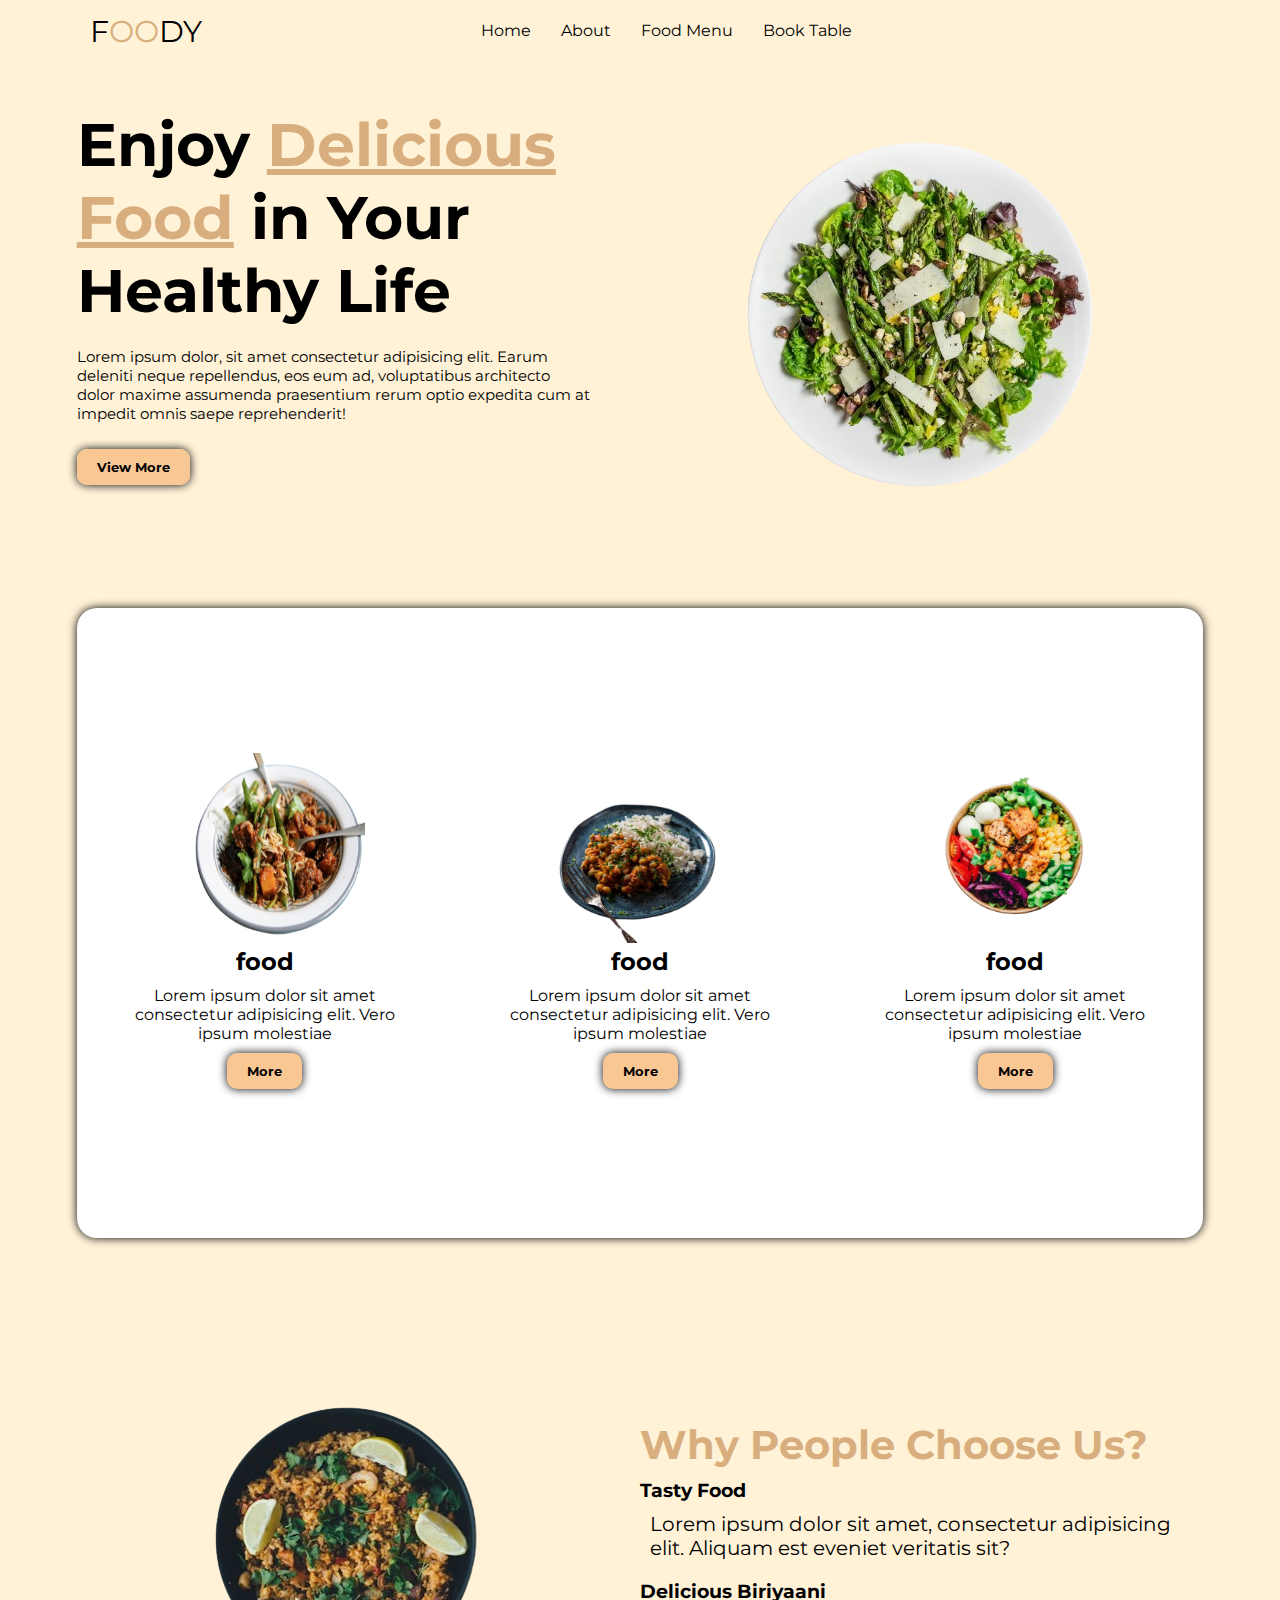
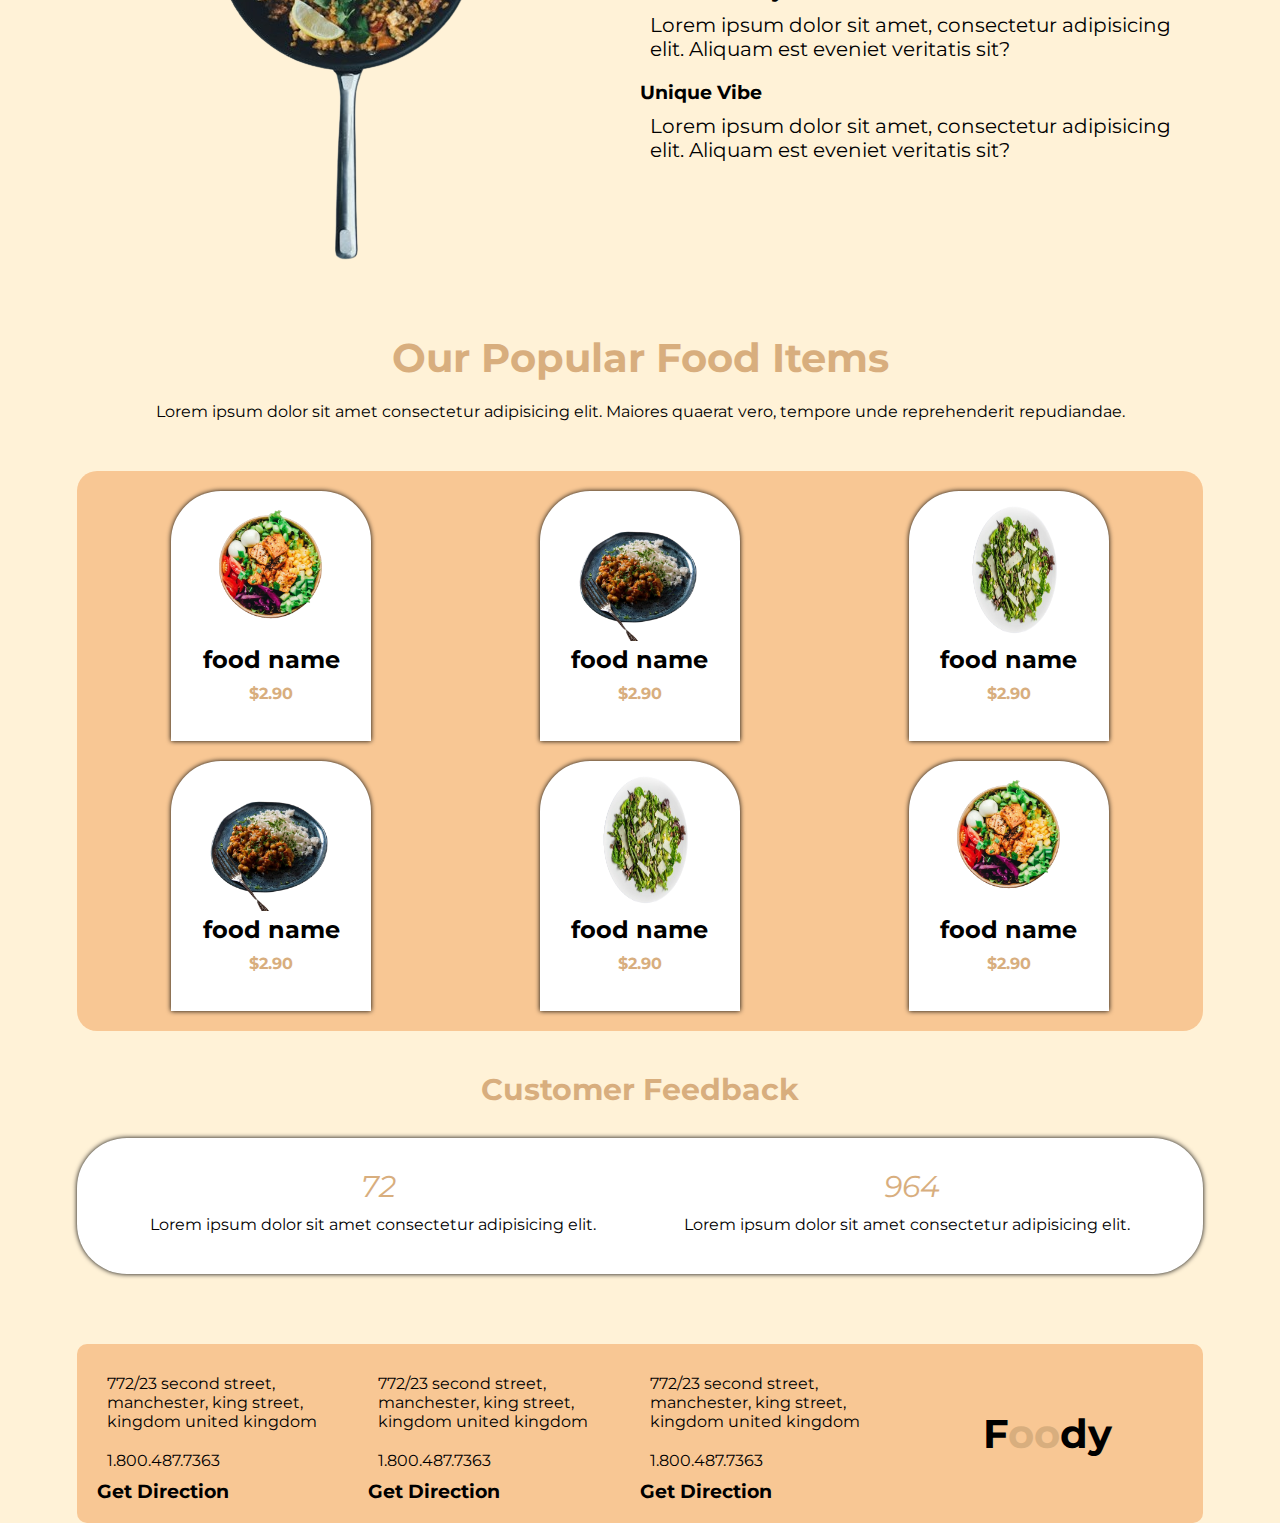
<file: index.html>
<!DOCTYPE html>
<html lang="en">
<head>
    <meta charset="UTF-8">
    <meta name="viewport" content="width=device-width, initial-scale=1.0">
    <title>restaurant Website</title>
    <link rel="preconnect" href="https://fonts.googleapis.com">
    <link rel="preconnect" href="https://fonts.gstatic.com" crossorigin>
    <link href="https://fonts.googleapis.com/css2?family=Montserrat:ital,wght@0,100..900;1,100..900&display=swap" rel="stylesheet">
    <link rel="stylesheet" href="https://cdnjs.cloudflare.com/ajax/libs/font-awesome/6.5.2/css/all.min.css" integrity="sha512-SnH5WK+bZxgPHs44uWIX+LLJAJ9/2PkPKZ5QiAj6Ta86w+fsb2TkcmfRyVX3pBnMFcV7oQPJkl9QevSCWr3W6A==" crossorigin="anonymous" referrerpolicy="no-referrer" />
    <link rel="stylesheet" href="style.css">
    
</head>
 <body>
                <!-- navbar section -->
    <section>
        <div class="container">
            <div class="nav-bar">
                <div class="logo">F<span class="style">OO</span>DY</div>
                <ul class="items">
                    <li><a href="#">Home</a></li>
                    <li><a href="about.html">About</a></li>
                    <li><a href="menu.html">Food Menu</a></li>
                    <li><a href="book.html">Book Table</a></li>
                </ul>

                <div class="icons">
                    <div class="icon" id="user"><a href="signin.html"><i class="fa-solid fa-user"></i></a></div>
                    <div class="icon" id="home"><a href="index.html"><i class="fa-solid fa-home"></i></a></div>
                    <div class="bar" ><i class="fa-solid fa-bars" id="bar"></i></div> 
                    <div class="xmark"><i class="fa-solid fa-xmark" id="crs-mark" style="font:bold; font-size:20px; cursor: pointer;"></i></div>
                </div>
            </div>
        </div>
    </section>
     
        <!-- side nav section -->

    <section>
        <div class="side-nav" id="side-nav">
            <ul class="side-items">
                <li><a href="#">Home</a></li>
                <li><a href="about.html">About</a></li>
                <li><a href="menu.html">Food Menu</a></li>
                <li><a href="book.html">Book Table</a></li>
            </ul>

        </div>
    </section>

    <!-- banner section -->

    <section class="home">
        <div class="banner">
            <div>
                <h1>Enjoy <span>Delicious Food</span> in Your Healthy Life</h1>
                <p>Lorem ipsum dolor, sit amet consectetur adipisicing elit. Earum deleniti neque repellendus, eos eum ad, voluptatibus architecto dolor maxime assumenda praesentium rerum optio expedita cum at impedit omnis saepe reprehenderit!</p>
                <button class="btn"><a href="menu.html">View More</a></button>
            </div>

            <div>
                <img src="/img/img23.png" alt="">
            </div>
        </div>


           <!-- Food items -->
        <div class="main-box">
            <div class="box">
                <img src="/img/img27.png" alt="">
                <h2>food</h2>
                <p>Lorem ipsum dolor sit amet consectetur adipisicing elit. Vero ipsum molestiae </p>
                <button><a href="menu.html">More</a></button>
            </div>

            <div class="box">
                <img src="/img/img30.png" alt="">
                <h2>food</h2>
                <p>Lorem ipsum dolor sit amet consectetur adipisicing elit. Vero ipsum molestiae </p>
                <button><a href="menu.html">More</a></button>
            </div>

            <div class="box">
                <img src="/img/img24.png" alt="">
                <h2>food</h2>
                <p>Lorem ipsum dolor sit amet consectetur adipisicing elit. Vero ipsum molestiae </p>
                <button><a href="menu.html">More</a></button>
            </div>
        </div>

        <!-- our special -->
        <div class="main-box1">
            <div>
                <img src="/img/img25.png" alt="">
            </div>

            <div>
                <h1>
                    Why People Choose Us?
                </h1>

                <h3>Tasty Food</h3>
                <p><span><i class="fa-solid fa-clover"></i>Lorem ipsum dolor sit amet, consectetur adipisicing elit. Aliquam est eveniet veritatis sit?</span></p>
                <h3>Delicious Biriyaani</h3>
                <p><span><i class="fa-solid fa-clover"></i>Lorem ipsum dolor sit amet, consectetur adipisicing elit. Aliquam est eveniet veritatis sit?</span></p>
                <h3>Unique Vibe</h3>
                <p><span><i class="fa-solid fa-clover"></i>Lorem ipsum dolor sit amet, consectetur adipisicing elit. Aliquam est eveniet veritatis sit?</span></p>
            </div>
        </div>

        
        <!-- our popular food items -->

        <div class="main-box2">
            <h1>Our Popular Food Items </h1>
            <p>Lorem ipsum dolor sit amet consectetur adipisicing elit. Maiores quaerat vero, tempore unde reprehenderit repudiandae.</p>
            
            <div class="item">

                <div class="img-div1">
                    <img src="/img/img24.png" alt="">
                    <h2>food name</h2>
                    <h4>$2.90</h4>
                </div>

                <div class="img-div1">
                    <img src="/img/img30.png" alt="">
                    <h2>food name</h2>
                    <h4>$2.90</h4>
                </div>

                <div class="img-div1">
                    <img src="/img/img23.png" alt="">
                    <h2>food name</h2>
                    <h4>$2.90</h4>
                </div>

                <div class="img-div1">
                    <img src="/img/img30.png" alt="">
                    <h2>food name</h2>
                    <h4>$2.90</h4>
                </div>

                <div class="img-div1">
                    <img src="/img/img23.png" alt="">
                    <h2>food name</h2>
                    <h4>$2.90</h4>
                </div>

                <div class="img-div1">
                    <img src="/img/img24.png" alt="">
                    <h2>food name</h2>
                    <h4>$2.90</h4>
                </div>
            </div>  
        </div>


        <div class="customer">
            <h1>Customer Feedback</h1>
            <div class="feedback">
            
                <div>
                    <i class="fa-solid fa-hand-point-right"><span>72</span></i>
                    <p>Lorem ipsum dolor sit amet consectetur adipisicing elit.</p>
                </div>
                
                <div>
                    <i class="fa-solid fa-trophy"><span>964</span></i>
                    <p>Lorem ipsum dolor sit amet consectetur adipisicing elit.</p>
                </div>
            
                
            </div>
        </div>

        <footer class="footer">
            <div>
                <i class="fa-solid fa-location-dot"></i>
                <p>772/23 second street,
                    manchester, king street,
                    kingdom united kingdom 
                </p>
                <i class="fa-solid fa-phone"></i>
                <p>1.800.487.7363</p>
                <i class="fa-solid fa-diamond-turn-right"></i>
                <h3>Get Direction</h3>
            </div>
            

            <div>
                <i class="fa-solid fa-location-dot"></i>
                <p>772/23 second street,
                    manchester, king street,
                    kingdom united kingdom 
                </p>
                <i class="fa-solid fa-phone"></i>
                <p>1.800.487.7363</p>
                <i class="fa-solid fa-diamond-turn-right"></i>
                <h3>Get Direction</h3>
            </div>
            

            <div>
                <i class="fa-solid fa-location-dot"></i>
                <p>772/23 second street,
                    manchester, king street,
                    kingdom united kingdom 
                </p>
                <i class="fa-solid fa-phone"></i>
                <p>1.800.487.7363</p>
                <i class="fa-solid fa-diamond-turn-right"></i>
                <h3>Get Direction</h3>
            </div>
        

            <h2>F<span>oo</span>dy</h2>
            
        </footer>

    </section>

   
<script src="index.js"></script>
 </body>
</html>
</file>
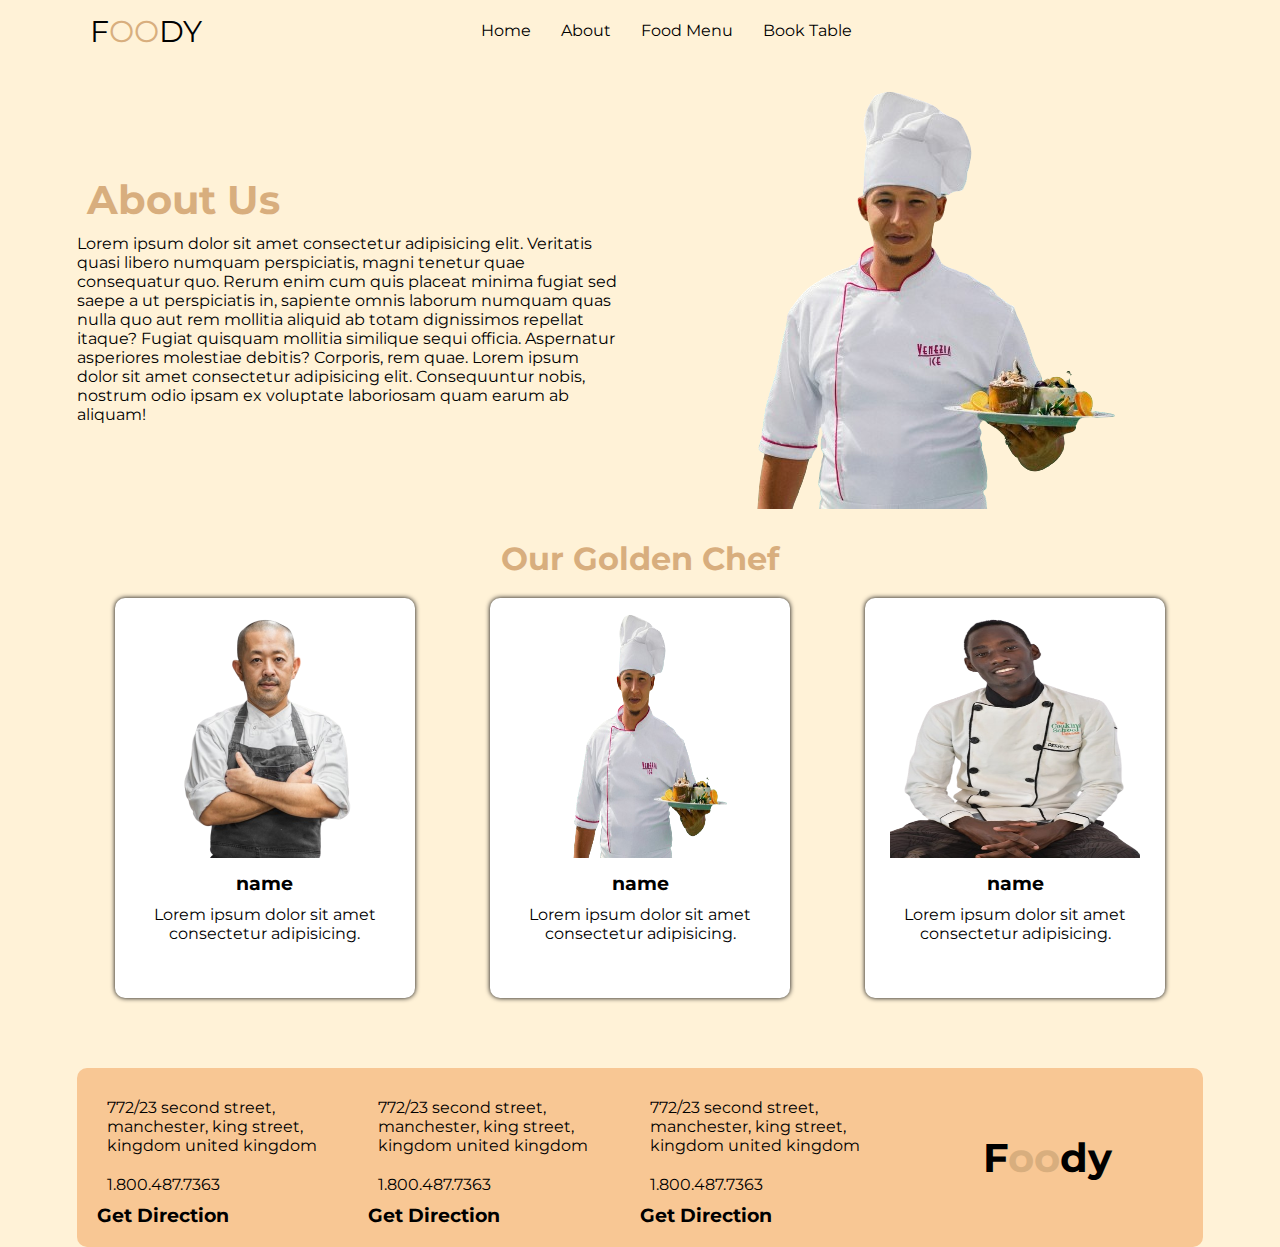
<file: about.html>
<!DOCTYPE html>
<html lang="en">
<head>
    <meta charset="UTF-8">
    <meta name="viewport" content="width=device-width, initial-scale=1.0">
    <title>restaurant Website</title>
    <link rel="preconnect" href="https://fonts.googleapis.com">
    <link rel="preconnect" href="https://fonts.gstatic.com" crossorigin>
    <link href="https://fonts.googleapis.com/css2?family=Montserrat:ital,wght@0,100..900;1,100..900&display=swap" rel="stylesheet">
    <link rel="stylesheet" href="https://cdnjs.cloudflare.com/ajax/libs/font-awesome/6.5.2/css/all.min.css" integrity="sha512-SnH5WK+bZxgPHs44uWIX+LLJAJ9/2PkPKZ5QiAj6Ta86w+fsb2TkcmfRyVX3pBnMFcV7oQPJkl9QevSCWr3W6A==" crossorigin="anonymous" referrerpolicy="no-referrer" />
    <link rel="stylesheet" href="style.css">
    
</head>
 <body>
                <!-- navbar section -->
    <section>
        <div class="container">
            <div class="nav-bar">
                <div class="logo">F<span class="style">OO</span>DY</div>
                <ul class="items">
                    <li><a href="index.html">Home</a></li>
                    <li><a href="#">About</a></li>
                    <li><a href="menu.html">Food Menu</a></li>
                    <li><a href="book.html">Book Table</a></li>
                </ul>

                <div class="icons">
                    <div class="icon"id="user"><a href="signin.html"><i class="fa-solid fa-user"></i></a></div>
                    <div class="icon" id="home"><a href="index.html"><i class="fa-solid fa-home"></i></a></div>
                    <div class="bar" ><i class="fa-solid fa-bars" id="bar"></i></div> 
                    <div class="xmark"><i class="fa-solid fa-xmark" id="crs-mark" style="font:bold; font-size:20px; cursor: pointer;"></i></div>
                </div>
            </div>
        </div>
    </section>
     
        <!-- side nav section -->

    <section>
        <div class="side-nav" id="side-nav">
            <ul class="side-items">
                <li><a href="index.html">Home</a></li>
                <li><a href="#">About</a></li>
                <li><a href="menu.html">Food Menu</a></li>
                <li><a href="book.html">Book Table</a></li>
            </ul>

        </div>
    </section>

    

    <section class="home">
        
        <!-- about page -->
            <div class="about-page">
                <div>
                    <h1>About Us</h1>
                    <p>Lorem ipsum dolor sit amet consectetur adipisicing elit. Veritatis quasi libero numquam perspiciatis, magni tenetur quae consequatur quo. Rerum enim cum quis placeat minima fugiat sed saepe a ut perspiciatis in, sapiente omnis laborum numquam quas nulla quo aut rem mollitia aliquid ab totam dignissimos repellat itaque? Fugiat quisquam mollitia similique sequi officia. Aspernatur asperiores molestiae debitis? Corporis, rem quae. Lorem ipsum dolor sit amet consectetur adipisicing elit. Consequuntur nobis, nostrum odio ipsam ex voluptate laboriosam quam earum ab aliquam!</p>
                </div>

                <div>
                    <img src="/img/chef2.png" alt="">
                </div>
            </div>

            <div class="chef-div">
                <h1>Our Golden Chef</h1>

                <div class="chefs">
                    <div class="chef">
                        <img src="/img/chef3.png" alt="">
                        <h3>name</h3>
                        <p>Lorem ipsum dolor sit amet consectetur adipisicing.</p>
                    </div>
    
                    <div class="chef">
                        <img src="/img/chef2.png" alt="">
                        <h3>name</h3>
                        <p>Lorem ipsum dolor sit amet consectetur adipisicing.</p>
                    </div>
    
                    <div class="chef">
                        <img src="/img/chef1.png" alt="">
                        <h3>name</h3>
                        <p>Lorem ipsum dolor sit amet consectetur adipisicing.</p>
                    </div>
                </div>
                
            </div>

       

        <footer class="footer">
            <div>
                <i class="fa-solid fa-location-dot"></i>
                <p>772/23 second street,
                    manchester, king street,
                    kingdom united kingdom 
                </p>
                <i class="fa-solid fa-phone"></i>
                <p>1.800.487.7363</p>
                <i class="fa-solid fa-diamond-turn-right"></i>
                <h3>Get Direction</h3>
            </div>
            

            <div>
                <i class="fa-solid fa-location-dot"></i>
                <p>772/23 second street,
                    manchester, king street,
                    kingdom united kingdom 
                </p>
                <i class="fa-solid fa-phone"></i>
                <p>1.800.487.7363</p>
                <i class="fa-solid fa-diamond-turn-right"></i>
                <h3>Get Direction</h3>
            </div>
            

            <div>
                <i class="fa-solid fa-location-dot"></i>
                <p>772/23 second street,
                    manchester, king street,
                    kingdom united kingdom 
                </p>
                <i class="fa-solid fa-phone"></i>
                <p>1.800.487.7363</p>
                <i class="fa-solid fa-diamond-turn-right"></i>
                <h3>Get Direction</h3>
            </div>
        

            <h2>F<span>oo</span>dy</h2>
            
        </footer>

    </section>

   
<script src="index.js"></script>
 </body>
</html>
</file>
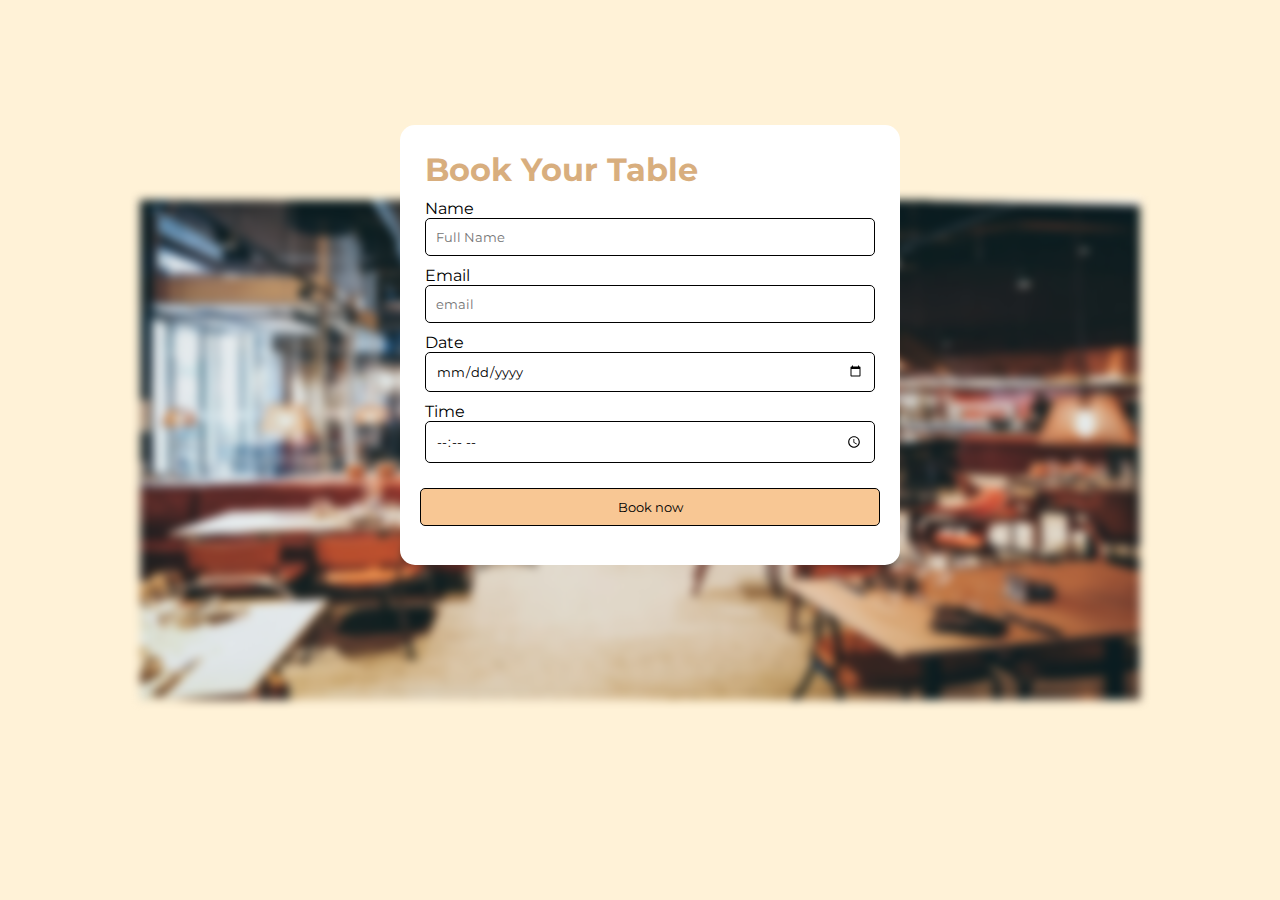
<file: book.html>
<!DOCTYPE html>
<html lang="en">
<head>
    <meta charset="UTF-8">
    <meta name="viewport" content="width=device-width, initial-scale=1.0">
    <title>restaurant Website</title>
    <link rel="preconnect" href="https://fonts.googleapis.com">
    <link rel="preconnect" href="https://fonts.gstatic.com" crossorigin>
    <link href="https://fonts.googleapis.com/css2?family=Montserrat:ital,wght@0,100..900;1,100..900&display=swap" rel="stylesheet">
    <link rel="stylesheet" href="https://cdnjs.cloudflare.com/ajax/libs/font-awesome/6.5.2/css/all.min.css" integrity="sha512-SnH5WK+bZxgPHs44uWIX+LLJAJ9/2PkPKZ5QiAj6Ta86w+fsb2TkcmfRyVX3pBnMFcV7oQPJkl9QevSCWr3W6A==" crossorigin="anonymous" referrerpolicy="no-referrer" />
    <link rel="stylesheet" href="style.css">
</head>
  <body>
   
    <div class="booking">
        <div class="res-img">
            <img src="/img/restaurant.jpg" alt="">
        </div>

        <div>
            <form class="book-form">
                <div>
                    <h1>Book Your Table <span id="xm"><i class="fa-solid fa-xmark" ></i></span></h1>
                </div>

                <div>
                    <label for="Name">Name</label>
                    <input type="text" id="name" placeholder="Full Name">

                </div>

                <div>
                    <label for="email">Email</label>
                    <input type="email" id="email" placeholder="email">
                    
                </div>

                <div>
                    <label for="Date">Date</label>
                    <input type="date" id="name" placeholder="Date">
                    
                </div>

                <div>
                    <label for="time">Time</label>
                    <input type="time" id="time" placeholder="time">
                    
                </div>

                <button>Book now</button>
            </form>
        </div>
    </div>
   
<script  src="index1.js"></script>
   
  </body>
</html>
</file>
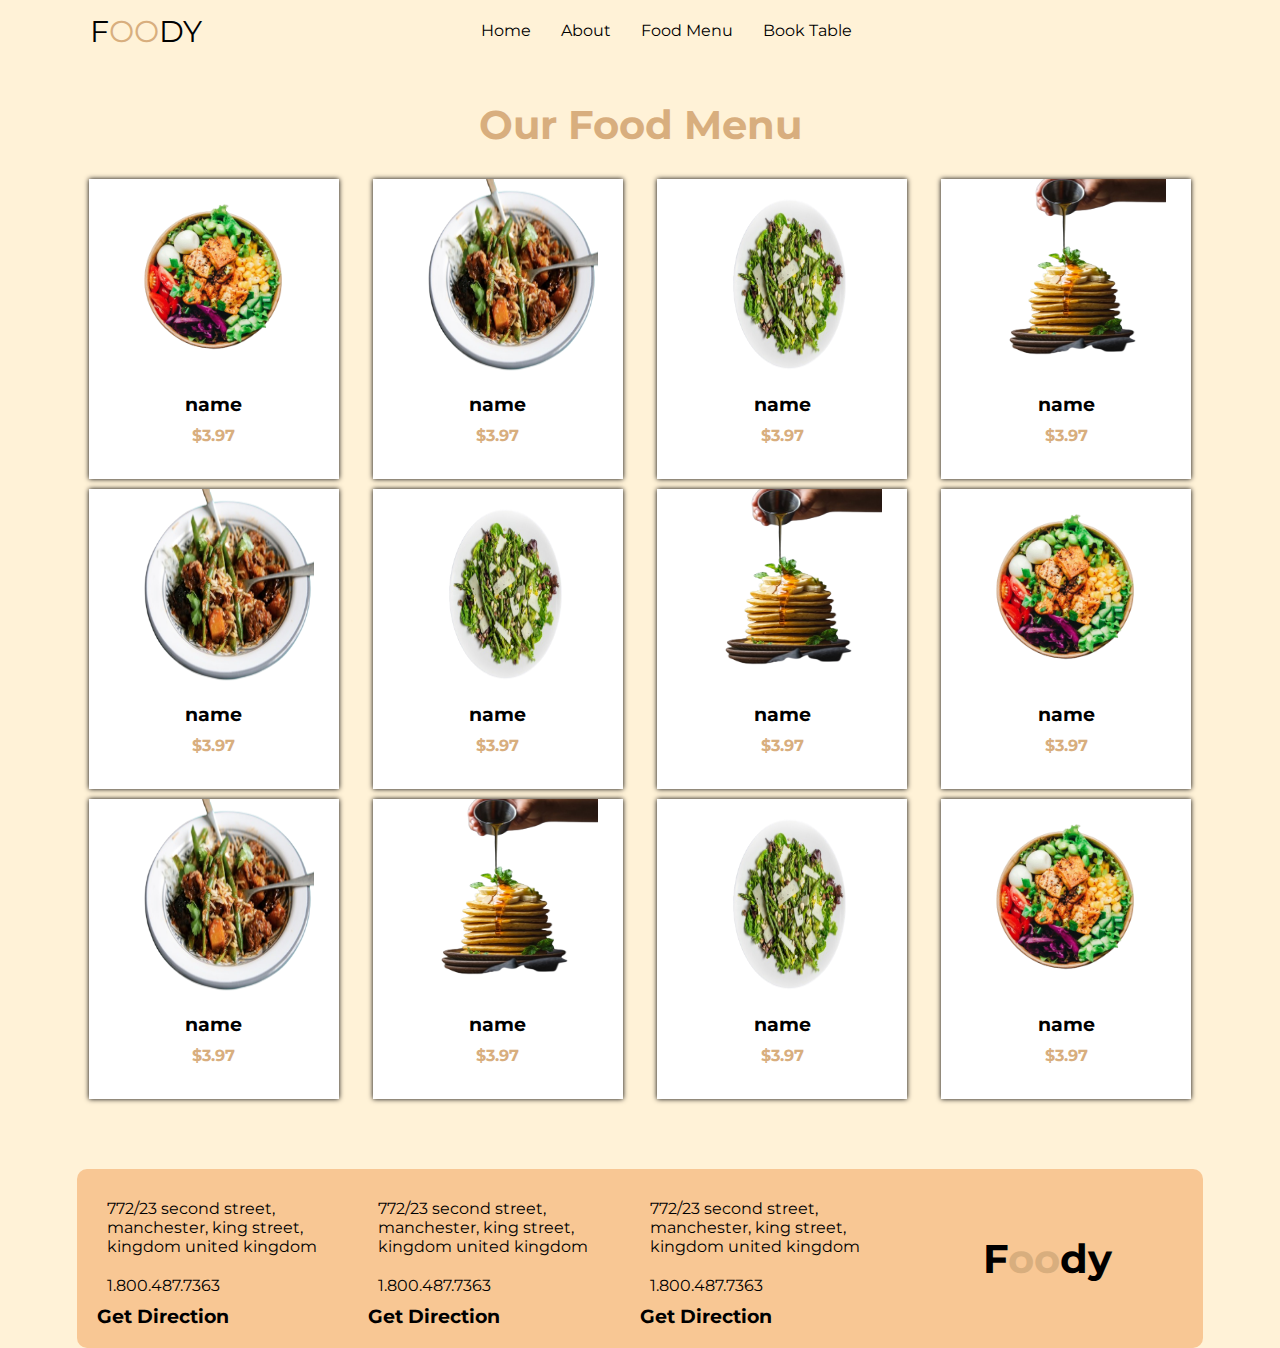
<file: menu.html>
<!DOCTYPE html>
<html lang="en">
<head>
    <meta charset="UTF-8">
    <meta name="viewport" content="width=device-width, initial-scale=1.0">
    <title>restaurant Website</title>
    <link rel="preconnect" href="https://fonts.googleapis.com">
    <link rel="preconnect" href="https://fonts.gstatic.com" crossorigin>
    <link href="https://fonts.googleapis.com/css2?family=Montserrat:ital,wght@0,100..900;1,100..900&display=swap" rel="stylesheet">
    <link rel="stylesheet" href="https://cdnjs.cloudflare.com/ajax/libs/font-awesome/6.5.2/css/all.min.css" integrity="sha512-SnH5WK+bZxgPHs44uWIX+LLJAJ9/2PkPKZ5QiAj6Ta86w+fsb2TkcmfRyVX3pBnMFcV7oQPJkl9QevSCWr3W6A==" crossorigin="anonymous" referrerpolicy="no-referrer" />
    <link rel="stylesheet" href="style.css">
</head>
 <body>
                <!-- navbar section -->
    <section>
        <div class="container">
            <div class="nav-bar">
                <div class="logo">F<span class="style">OO</span>DY</div>
                <ul class="items">
                    <li><a href="index.html">Home</a></li>
                    <li><a href="about.html">About</a></li>
                    <li><a href="#">Food Menu</a></li>
                    <li><a href="book.html">Book Table</a></li>
                </ul>

                <div class="icons">
                    <div class="icon"id="user"><a href="signin.html"><i class="fa-solid fa-user"></i></a></div>
                    <div class="icon" id="home"><a href="index.html"><i class="fa-solid fa-home"></i></a></div>
                    <div class="bar" ><i class="fa-solid fa-bars" id="bar"></i></div> 
                    <div class="xmark"><i class="fa-solid fa-xmark" id="crs-mark" style="font:bold; font-size:20px; cursor: pointer;"></i></div>
                </div>
            </div>
        </div>
    </section>
     
        <!-- side nav section -->

    <section>
        <div class="side-nav" id="side-nav">
            <ul class="side-items">
                <li><a href="index.html">Home</a></li>
                <li><a href="about.html">About</a></li>
                <li><a href="#">Food Menu</a></li>
                <li><a href="book.html">Book Table</a></li>
            </ul>

        </div>
    </section>

    

    <section class="home">
        
        <!-- Our food menu -->

        <h1 class="head" >Our Food Menu</h1>
        <div class="menu-sec">

            <div class="menu">
                <img src="/img/img24.png" alt="">
                <h3>name</h3>
                <h4>$3.97</h4>
            </div>

            <div class="menu">
                <img src="/img/img27.png" alt="">
                <h3>name</h3>
                <h4>$3.97</h4>
            </div>

            <div class="menu">
                <img src="/img/img23.png" alt="">
                <h3>name</h3>
                <h4>$3.97</h4>
            </div>

            <div class="menu">
                <img src="/img/img28.png" alt="">
                <h3>name</h3>
                <h4>$3.97</h4>
            </div>

            <div class="menu">
                <img src="/img/img27.png" alt="">
                <h3>name</h3>
                <h4>$3.97</h4>
            </div>

            <div class="menu">
                <img src="/img/img23.png" alt="">
                <h3>name</h3>
                <h4>$3.97</h4>
            </div>

            <div class="menu">
                <img src="/img/img28.png" alt="">
                <h3>name</h3>
                <h4>$3.97</h4>
            </div>

            <div class="menu">
                <img src="/img/img24.png" alt="">
                <h3>name</h3>
                <h4>$3.97</h4>
            </div>

            <div class="menu">
                <img src="/img/img27.png" alt="">
                <h3>name</h3>
                <h4>$3.97</h4>
            </div>

            <div class="menu">
                <img src="/img/img28.png" alt="">
                <h3>name</h3>
                <h4>$3.97</h4>
            </div>

            <div class="menu">
                <img src="/img/img23.png" alt="">
                <h3>name</h3>
                <h4>$3.97</h4>
            </div>

            <div class="menu">
                <img src="/img/img24.png" alt="">
                <h3>name</h3>
                <h4>$3.97</h4>
            </div>
        </div>
   

       

        <footer class="footer">
            <div>
                <i class="fa-solid fa-location-dot"></i>
                <p>772/23 second street,
                    manchester, king street,
                    kingdom united kingdom 
                </p>
                <i class="fa-solid fa-phone"></i>
                <p>1.800.487.7363</p>
                <i class="fa-solid fa-diamond-turn-right"></i>
                <h3>Get Direction</h3>
            </div>
            

            <div>
                <i class="fa-solid fa-location-dot"></i>
                <p>772/23 second street,
                    manchester, king street,
                    kingdom united kingdom 
                </p>
                <i class="fa-solid fa-phone"></i>
                <p>1.800.487.7363</p>
                <i class="fa-solid fa-diamond-turn-right"></i>
                <h3>Get Direction</h3>
            </div>
            

            <div>
                <i class="fa-solid fa-location-dot"></i>
                <p>772/23 second street,
                    manchester, king street,
                    kingdom united kingdom 
                </p>
                <i class="fa-solid fa-phone"></i>
                <p>1.800.487.7363</p>
                <i class="fa-solid fa-diamond-turn-right"></i>
                <h3>Get Direction</h3>
            </div>
        

            <h2>F<span>oo</span>dy</h2>
            
        </footer>

    </section>

   

<script src="index.js"></script>

 </body>
</html>
</file>
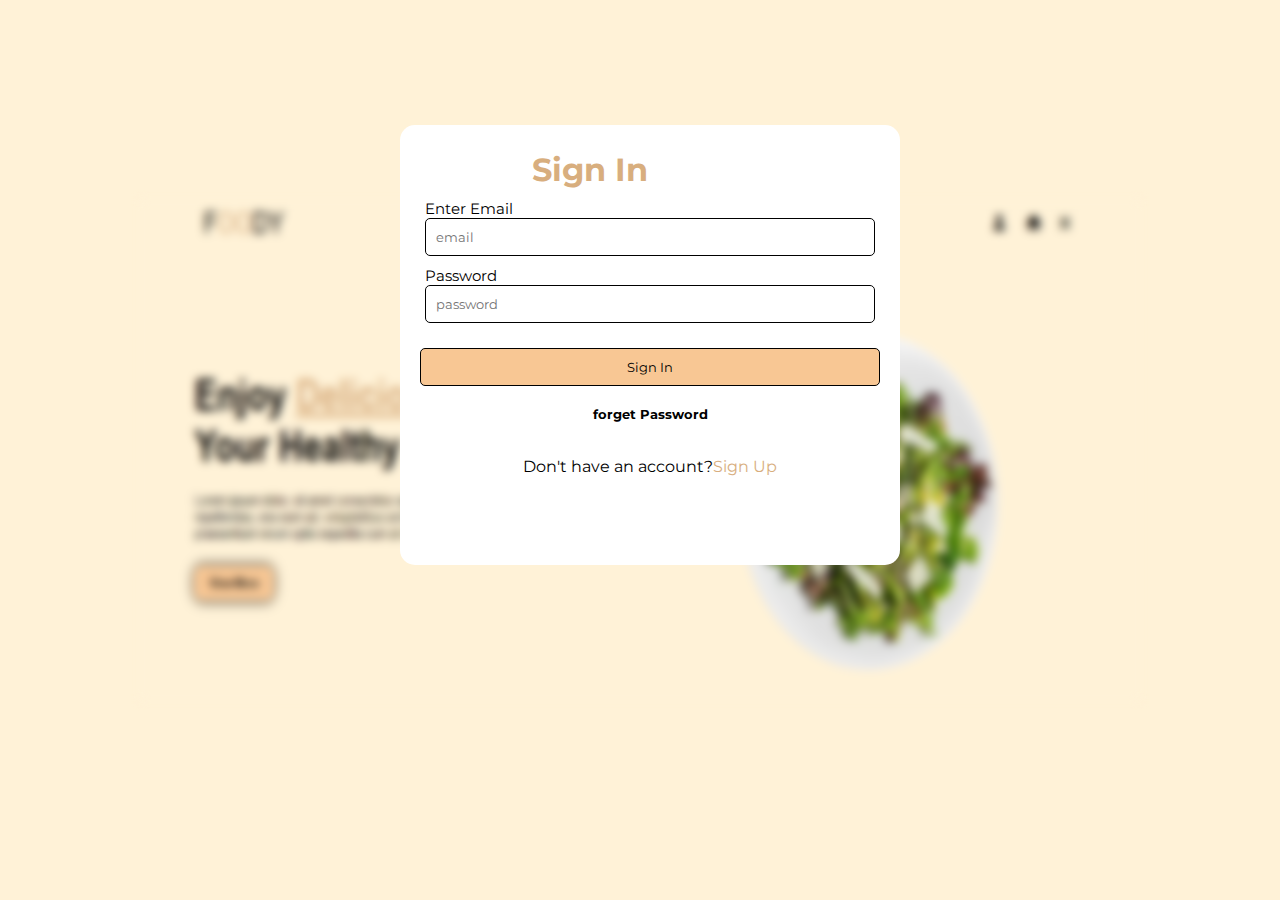
<file: signin.html>
<!DOCTYPE html>
<html lang="en">
<head>
    <meta charset="UTF-8">
    <meta name="viewport" content="width=device-width, initial-scale=1.0">
    <title>restaurant Website</title>
    <link rel="preconnect" href="https://fonts.googleapis.com">
    <link rel="preconnect" href="https://fonts.gstatic.com" crossorigin>
    <link href="https://fonts.googleapis.com/css2?family=Montserrat:ital,wght@0,100..900;1,100..900&display=swap" rel="stylesheet">
    <link rel="stylesheet" href="https://cdnjs.cloudflare.com/ajax/libs/font-awesome/6.5.2/css/all.min.css" integrity="sha512-SnH5WK+bZxgPHs44uWIX+LLJAJ9/2PkPKZ5QiAj6Ta86w+fsb2TkcmfRyVX3pBnMFcV7oQPJkl9QevSCWr3W6A==" crossorigin="anonymous" referrerpolicy="no-referrer" />
    <link rel="stylesheet" href="style.css">
</head>
  <body>

    <div class="login-page">
        <div class="login-img">
            <img src="/img/scrn.png" alt="">
        </div>

        <div>
            <form class="login-form" id="form-el">
                <div>
                 <h1>Sign In <a href="index.html"><span id="form-xm"><i class="fa-solid fa-xmark" ></i></span></a></h1>
                </div>


                <div class="input-group">
                    <label for="email">Enter Email</label>
                    <input type="email" id="log-email" placeholder="email" required>
                    <h6 class="error"></h6>
                    
                </div>

                <div class="input-group">
                    <label for="Date">Password</label>
                    <input type="password" id="log-password" placeholder="password" required>
                    <h6 class="error"></h6>
                </div>

                <button>Sign In</button>

                <h5>forget Password</h5>

                <p>Don't have an account?<a href="signup.html">Sign Up</a></p>
            </form>
        </div>
    </div>
   

        



<script src="index2.js"></script>
   
  </body>
</html>
</file>
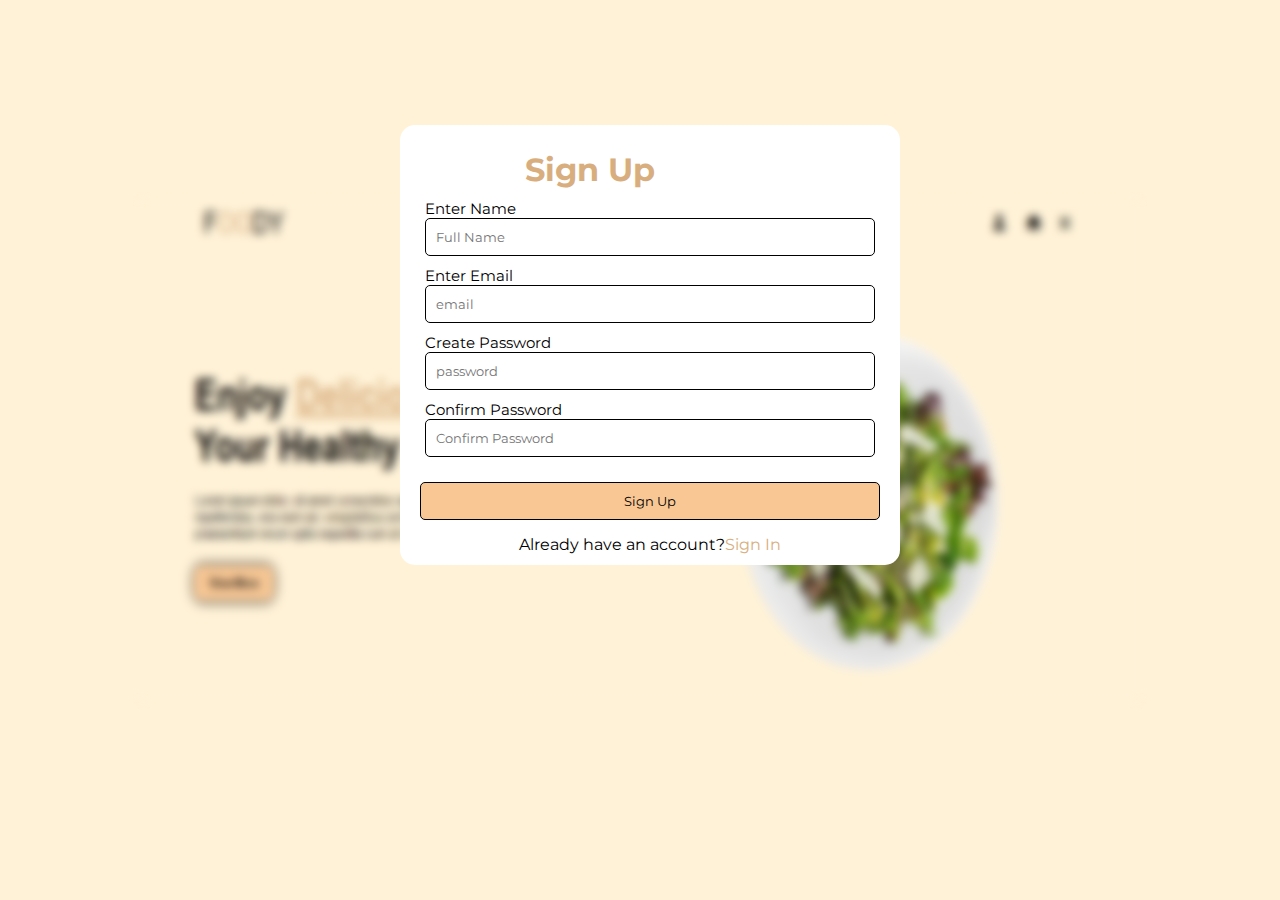
<file: signup.html>
<!DOCTYPE html>
<html lang="en">
<head>
    <meta charset="UTF-8">
    <meta name="viewport" content="width=device-width, initial-scale=1.0">
    <title>restaurant Website</title>
    <link rel="preconnect" href="https://fonts.googleapis.com">
    <link rel="preconnect" href="https://fonts.gstatic.com" crossorigin>
    <link href="https://fonts.googleapis.com/css2?family=Montserrat:ital,wght@0,100..900;1,100..900&display=swap" rel="stylesheet">
    <link rel="stylesheet" href="https://cdnjs.cloudflare.com/ajax/libs/font-awesome/6.5.2/css/all.min.css" integrity="sha512-SnH5WK+bZxgPHs44uWIX+LLJAJ9/2PkPKZ5QiAj6Ta86w+fsb2TkcmfRyVX3pBnMFcV7oQPJkl9QevSCWr3W6A==" crossorigin="anonymous" referrerpolicy="no-referrer" />
    <link rel="stylesheet" href="style.css">


    <style>

    </style>



</head>
  <body>

    <div class="login-page">
        <div class="login-img">
            <img src="/img/scrn.png" alt="">
        </div>

        <div>
            <form class="login-form" id="form-el">
                <div>
                    <h1>Sign Up <a href="index.html"><span id="form-xm"><i class="fa-solid fa-xmark" ></i></span></a></h1>
                </div>

                <div class="input-group">
                    <label for="Name">Enter Name</label>
                    <input type="text" id="input-name" placeholder="Full Name">
                    <h6 class="error"></h6>

                </div>

                <div class="input-group">
                    <label for="email">Enter Email</label>
                    <input type="email" id="input-email" placeholder="email">
                    <h6 class="error"></h6>
                    
                </div>

                <div class="input-group">
                    <label for="Date">Create Password</label>
                    <input type="password" id="input-password" placeholder="password">
                    <h6 class="error"></h6>
                    
                </div>

                <div class="input-group">
                    <label for="Confirm Password">Confirm Password</label>
                    <input type="password" id="C-password" placeholder="Confirm Password">
                    <h6 class="error"></h6>
                    
                </div>

                <button>Sign Up</button>

                <p>Already have an account?<a href="signin.html">Sign In</a></p>
            </form>
        </div>
    </div>
   

        



<script  src="index2.js"></script>
   
  </body>
</html>
</file>
<file: style.css>
*{
    margin: 0;
    padding: 0;
    box-sizing: border-box;
    font-family: montserrat, sans-serif;
}

:root{
    --PRIMARY:#FFF2D7;
    --SECONDARY:#FFE0B5;
    --GOLD:#F8C794;
    --SILVER:#D8AE7E;
    --WHITE:white;
    --BLACK:black;
}

body{
    background-color:var(--PRIMARY);
}

.container{
    margin: auto;
    width: 88%;
    /* border: 1px solid red; */
}

.logo{
    font:bold;
    font-size: 30px;
    padding: 13px;
    
}

.style{
    color: var(--SILVER);
    font:bold
}

.nav-bar{
    height: 60px;
    background-color:var(--PRIMARY);
}

.nav-bar{
    display: flex;
    justify-content: space-between;
    
}


.items{
    display: flex;
    align-items: center;
}

.items li{
    list-style-type: none;
    padding: 15px;
}

.items li a{
    text-decoration: none;
    color:var(--BLACK) 
}

.items li a:hover{
    color:var(--SILVER)
}

#home a{
    text-decoration: none;
    color: black;
}

.icons{
    display: flex;
    align-items: center;
}

.icon{
    padding: 15px;
    cursor: pointer;
}
.bar{
    padding: 15px;
    cursor: pointer;
}

   
/* side nav */

.side-nav{
    display: none;
    position:absolute;
}

.side-items{
    width: 100vw;
    height: 400px;
    background-color: var(--SILVER);
    text-align: center;
    border-radius: 5px;
   padding: 50px;
}

.side-items li{
    padding: 20px;
}

.side-items li a{
    text-decoration: none;
    color:var(--PRIMARY);

}

.side-items li{
    list-style-type: none;
}

.xmark{
    /* display: none;  */
    padding: 15px;
    padding-left: 10px;
}

   /* banner section */

.home{
    padding: 0 6vw;
}


.banner{
    display: flex;
    align-items: center;
    flex-wrap: wrap-reverse;
}   

.banner div:nth-child(2){
    flex: 1;
    display: flex;
    justify-content: center;
    /* text-align: center; */
    padding-top: 40px;    
}

.banner div:nth-child(1){
    flex: 1;
    padding-top: 20px;
    font-size: 30px;
    
}

.banner div:nth-child(1) p{
    font-size: 15px;
    padding:20px 0;
}

.banner div:nth-child(1) span{
    color:var(--SILVER);
    text-decoration: underline;
}

.btn a{
    padding: 10px 20px;
    background-color:var(--GOLD);
    border-radius: 10px;
    text-decoration: none;
    color: var(--BLACK);
    font-weight: bold;
    margin-top: 20px;
    box-shadow: 0 0 10px rgba(0,0,0);


}

.btn{
    border: none;
}
.btn :hover{
    background-color: var(--SILVER);
} 


      /* food item style */
.main-box{
    margin-top: 100px;
    background-color:var(--WHITE);
    border-radius: 20px;
    width:100%;
    height: 70vh;
    display: grid;
    grid-template-columns: repeat(3,1fr);
    justify-items: center;
    align-items: center;
    box-shadow: 0 0 10px rgba(0,0,0);
}

.box{
    text-align: center;
    width: 300px;
    height: 400px;
    /* border: 1px solid red; */
    padding: 20px;
}

.box h1{
    padding-top: 10px;
}

.box p{
    padding-top: 10px;
}

.box button{
    padding: 10px 20px;
    background-color:var(--GOLD);
    border-radius: 10px;
    color: var(--BLACK);
    font-weight: bold;
    border: none;
    margin-top: 10px;
    cursor: pointer;
    box-shadow: 0 0 10px rgba(0,0,0);

}

.box button a{
    text-decoration: none;
    color: black;
}

.box img{
    padding-top: 10px;
    width: 200px;
    height: 200px;
}

.main-box1{
    display: flex;
    flex-wrap: wrap-reverse;
    margin-top: 50px;
    align-items: center;
}
.main-box1 div:nth-child(2){
    flex: 1;
    padding: 20px;  
}

.main-box1 div:nth-child(2) h1{
    font-size: 40px;
    font:bold;
    color: var(--SILVER);
}
.main-box1 div:nth-child(2) p{
    padding: 10px;
}

.main-box1 div:nth-child(2)  span{
    font-size: 20px;
}

.main-box1 div:nth-child(2) h3{
    margin-top: 10px;
}

.main-box1 div:nth-child(1){
    flex:1;
    padding-top: 10px;
    text-align: center;
}


         /* popular food items */

.img-div1{
    width: 200px;
    height: 250px;
    text-align: center;
    background-color: var(--WHITE);
    border-top-right-radius: 50px;
    border-top-left-radius: 50px;
    box-shadow: 0 0 5px rgba(0,0,0);
}         

.img-div1 h4{
    padding: 10px;
    color: var(--SILVER);
}


.img-div1 img{
    width: 150px;
    height: 150px;
}

.item{
    display: grid;
    grid-template-columns: repeat(3,1fr);
    text-align: center;
    justify-items: center;
    gap: 20px;
    background-color:var(--GOLD);
    margin: auto;
    padding: 20px;
    margin-top: 30px;
    border-radius: 20px;

}

.main-box2{
    margin-top: 30px;
    text-align: center;
}

.main-box2 p{
    padding: 20px;
}

.main-box2 h1{
    font-size: 40px;
    color: var(--SILVER);

}

.feedback{
    display: flex;
    background-color: var(--WHITE);
    padding: 30px;
    margin-top: 30px;
    box-shadow: 0 0 5px rgba(0,0,0);
    border-radius: 50px;
    
}   

.feedback div:nth-child(2)
{
    flex:1;
    text-align: center;
    
}

.feedback div:nth-child(1)
{
    flex:1;
    text-align: center;
}

.feedback div:nth-child(1) span{
    color: var(--SILVER);
    font-size: 30px;
    padding-left: 10px;
}

.feedback div:nth-child(2) span{
    color: var(--SILVER);
    font-size: 30px;
    padding-left: 10px;
}

.feedback div:nth-child(2) p{
    padding: 10px;
}


.feedback div:nth-child(1) p{
    padding: 10px;
}

.customer h1{
    text-align: center;
    margin-top: 40px;
    font-size: 30px;
    color: var(--SILVER);
}

.footer{
    display: grid;
    grid-template-columns: repeat(4,1fr);
    align-items: center;
    justify-items: center;
    margin-top: 70px;
    background-color: var(--GOLD);
    padding: 20px;
    border-radius: 10px;
}

.footer p{
    padding: 10px;
}

.footer h2{
    font:bold;
    font-size: 40px;
}

.footer span{
    color: var(--SILVER);
}

    /* about html */

.about-page{
    display: flex;
    align-items: center;
    flex-wrap: wrap-reverse;
}    
.about-page div:nth-child(2){
    flex:1;
    display: flex;
    justify-content: center;
    align-items: center;
    padding-top: 20px; 
    width: 80vw;
}

.about-page div:nth-child(1){
    flex:1; 
    padding-top: 20px;
}

.about-page h1{
    font:bold;
    font-size: 40px;
    padding: 10px;
    color: var(--SILVER);
}

.chef{
    text-align: center;
    background-color: white;
    width: 300px;
    height: 400px;
    box-shadow: 0 0 5px rgba(0,0,0);
    padding: 10px;
    border-radius: 10px;
}

.chef h3{
    padding: 10px;
}

.chef img{
    width: 250px;
    height: 250px;
}

.chef-div h1{
    text-align: center;
    margin-top: 30px;
    color: var(--SILVER);
}

.chefs{
    margin-top: 20px;
    display: grid;
    grid-template-columns: repeat(3,1fr);
    justify-items: center;
}

   /* menu sec */
.menu{
    width: 250px;
    height: 300px;
    background-color: white;
    box-shadow: 0 0 5px rgba(0,0,0);
    text-align: center;
    

}
.menu img{
    width: 200px;
    height: 200px;
}   

.menu h3{
    padding: 10px;
}

.menu h4{
    color: var(--SILVER);
}

.menu-sec{
    display: grid;
    grid-template-columns: repeat(4,1fr);
    justify-items: center;
    gap: 10px;
    margin-top: 30px;
}

.head{
    text-align: center;
    margin-top: 40px;
    color: var(--SILVER);
    font-size: 40px;
}

  /* booking page */

.res-img{
    display: flex;
    justify-content: center;
    align-items: center;
    width: 90vw;
    height: 100vh;
    margin: auto;
}  

.res-img img{
    width: 1000px;
    height: 500px;
    filter: blur(5px);
}

.book-form{
    background-color:white;
    width: 500px;
    height: 440px;
    position: absolute;
    top: 125px;
    left: 400px;
    /* text-align: center; */
    padding: 20px;
    border-radius: 15px;
}

.book-form input{
    width: 100%;
    padding: 10px;
    border: 1px solid black;
    border-radius: 5px;
    
}

.book-form div{
    padding: 5px;
}

.book-form div label{
    font:bold;
    
}

.book-form span{
    padding-left: 120px;

}

.book-form button{
    width: 100%;
    padding: 10px;
    margin-top: 20px;
    background-color: var(--GOLD);
    cursor: pointer;
    border-radius: 5px;
    border: 1px solid black;
}

.book-form h1{
    color: var(--SILVER);
    cursor: pointer;
}


.booking{
    position: relative;
}

   
  /* login style */


.login-img{
    display: flex;
    justify-content: center;
    align-items: center;
    width: 90vw;
    height: 100vh;
    margin: auto;
}

.login-img img{
    width: 1000px;
    height: 500px;
    filter: blur(5px);
}

.login-form{
    background-color:white;
    width: 500px;
    height: 440px;
    position: absolute;
    top: 125px;
    left: 400px;
    /* text-align: center; */
    padding: 20px;
    border-radius: 15px;
}

.login-form input{
    width: 100%;
    padding: 10px;
    border: 1px solid black;
    border-radius: 5px;
}

.login-form div{
    padding: 5px;
}

.login-form div label{
    font:bold;
    font-size: 15px;
}

.login-form span{
    padding-left: 120px;
}

.login-form button{
    width: 100%;
    padding: 10px;
    margin-top: 20px;
    background-color: var(--GOLD);
    cursor: pointer;
    border-radius: 5px;
    border: 1px solid black;
}


.login-form h1{
    color: var(--SILVER);
    cursor: pointer;
}


.login-page{
    position: relative;
}

.login-form h5{
    padding: 20px;
    text-align: center;
}

.login-form p{
    padding: 15px;
    text-align: center;
}

.login-form h1{
    text-align: center;
}

.login-form p a{
    color: var(--SILVER);
    text-decoration: none;
}


/* user */

#user a{
    color: black;
    text-decoration: none;
}

      
#form-xm {
    color: black;
    text-decoration: none;

}

  /* error msg */

  .error{
    color: red;
    /* position: absolute; */
    /* font-size: 10px; */
}

.input-group.success input{
    border-color: green;

}

.input-group.error input{
    border-color: red;
    
}

/* xmark design */

#crs-mark{
    display: none;
}





@media only screen and (min-width: 768px)
{
    .bar{
         display: none;

    }
}

@media only screen and (max-width: 767px)
{
    .items{
         display: none;

    }
}

@media only screen and (max-width: 560px) {

    .banner div:nth-child(1){
        font-size: 18px;
    }

    .banner div:nth-child(1) p{
        padding-top: 5px;
        margin: 10px 0;
        font-size: 11px;
    }


    .banner div:nth-child(2) img{
        width: 80vw;
        
    }
    
}

@media screen and (max-width: 560px){
    .main-box1 div:nth-child(1){
        text-align: center;
    }
    
}


@media  screen and (max-width:768px) {
    .main-box{
        display: grid;
        grid-template-columns: repeat(2,1fr);
        height: 150vh;
    }
}

@media  screen and (max-width:560px) {
    .main-box{
        display: grid;
        grid-template-columns: repeat(1,1fr);
        height: 220vh;
    }
} 

@media screen and (max-width:768px) {
    .item{
        display: grid;
        grid-template-columns: repeat(2,1fr);
        text-align: center;
        justify-items: center;

    }
    
}

@media screen and (max-width:560px){
    .item{
        display: grid;
        grid-template-columns: repeat(1,1fr);
        text-align: center;
        justify-items: center;

    }
}

@media screen and (max-width:768px){
    .footer{
        display: grid;
        grid-template-columns: repeat(2,1fr);
        align-items: center;
        justify-items: center;
        gap: 20px;

    }
    
}

@media screen and (max-width:560px){
    .footer{
        display: grid;
        grid-template-columns: repeat(1,1fr);
        align-items: center;
        justify-items: center;
        gap: 40px;

    }
    
}

   /* about page */

@media screen and (max-width:768px){
    .chefs{
        display: grid;
        grid-template-columns: repeat(2,1fr);
        justify-items: center;
        gap: 10px;

    }
    
}   


@media screen and (max-width:560px){
    .chefs{
        display: grid;
        grid-template-columns: repeat(1,1fr);
        justify-items: center;
        gap: 10px;

    }
    
}   
     /*menu sec  */

@media screen and (max-width:768px){
    .menu-sec{
        display: grid;
        grid-template-columns: repeat(2,1fr);
        justify-items: center;
        gap: 10px;
        /* margin-top: 30px; */
    }

    
}     


@media screen and (max-width:560px){
    .menu-sec{
        display: grid;
        grid-template-columns: repeat(1,1fr);
        justify-items: center;
        gap: 10px;
        /* margin-top: 30px; */
    }

    
}     

  /* booking */



  @media screen and (max-width:960px) {
    
    .book-form{
        background-color:white;
        width: 500px;
        height: 440px;
        position: absolute;
        top: 70px;
        left: 200px;
        /* text-align: center; */
        padding: 20px;
        border-radius: 15px;
    }
        
    }      

  
@media screen and (max-width:768px) {
    
.book-form{
    background-color:white;
    width: 470px;
    height: 440px;
    position: absolute;
    top: 80px;
    left: 130px;
    /* text-align: center; */
    padding: 20px;
    border-radius: 15px;
}

   
.book-form input{
    width: 100%;
    padding: 8px;
    border: 1px solid black;
    border-radius: 5px;
    
}

.book-form div{
    padding: 5px;
}

.book-form div label{
    font:bold;
    
}

.book-form span{
    padding-left: 5px;

}

.book-form button{
    width: 100%;
    padding: 5px;
    margin-top: 10px;
    background-color: var(--GOLD);
    cursor: pointer;
    border-radius: 5px;
}


.res-img{
    display: flex;
    justify-content: center;
    align-items: center;
    width: 80vw;
    height: 100vh;
    margin: auto;
}  
    
}  

@media screen and (max-width:560px) {
    
    .book-form{
        background-color:white;
        width: 300px;
        height: 400px;
        position: absolute;
        top: 50px;
        left: 20px;
        /* text-align: center; */
        padding: 20px;
        border-radius: 15px;
    }


    
.book-form input{
    width: 100%;
    padding: 5px;
    border: 1px solid black;
    border-radius: 5px;
    
}

.book-form div{
    padding: 3px;
}

.book-form div label{
    font:bold;
    
}

.book-form span{
    padding-left: 1px;

}

.book-form button{
    width: 100%;
    padding: 5px;
    margin-top: 10px;
    background-color: var(--GOLD);
    cursor: pointer;
    border-radius: 5px;
}


.res-img{
    display:none;
    /* justify-content: center;
    align-items: center;
    width: 50vw;
    height: 100vh;
    margin: auto; */
}  
        
    }  


     /*login-form  */

 @media screen and (max-width:960px) {
    
            .login-form{
                background-color:white;
                width: 500px;
                height: 440px;
                position: absolute;
                top: 70px;
                left: 200px;
                /* text-align: center; */
                padding: 20px;
                border-radius: 15px;
            }
                
            }      
        
          
 @media screen and (max-width:768px) {
            
        .login-form{
            background-color:white;
            width: 470px;
            height: 440px;
            position: absolute;
            top: 80px;
            left: 130px;
            /* text-align: center; */
            padding: 20px;
            border-radius: 15px;
        }
        
           
        .login-form input{
            width: 100%;
            padding: 8px;
            border: 1px solid black;
            border-radius: 5px;
            
        }
        
        .login-form div{
            padding: 5px;
        }
        
        .login-form div label{
            font:bold;
            
        }
        
        .login-form span{
            padding-left: 5px;
        
        }
        
        .login-form button{
            width: 100%;
            padding: 5px;
            margin-top: 10px;
            background-color: var(--GOLD);
            cursor: pointer;
            border-radius: 5px;
        }
        
        
        .login-img{
            display: flex;
            justify-content: center;
            align-items: center;
            width: 80vw;
            height: 100vh;
            margin: auto;
        }  
            
        }  
        
 @media screen and (max-width:560px) {
            
            .login-form{
                background-color:white;
                width: 300px;
                height: 400px;
                position: absolute;
                top: 50px;
                left: 20px;
                /* text-align: center; */
                padding: 20px;
                border-radius: 15px;
            }
        
        
            
        .login-form input{
            width: 100%;
            padding: 5px;
            border: 1px solid black;
            border-radius: 5px;
            
        }
        
        .login-form div{
            padding: 3px;
        }
        
        .login-form div label{
            font:bold;
            
        }
        
        .login-form span{
            padding-left: 1px;
        
        }
        
        .login-form button{
            width: 100%;
            padding: 5px;
            margin-top: 10px;
            background-color: var(--GOLD);
            cursor: pointer;
            border-radius: 5px;
        }
        
        
        .login-img{
            display: none;
            /* justify-content: center;
            align-items: center;
            width: 30vw;
            height: 100vh;
            margin: auto; */
        }  
                
            }
</file>
